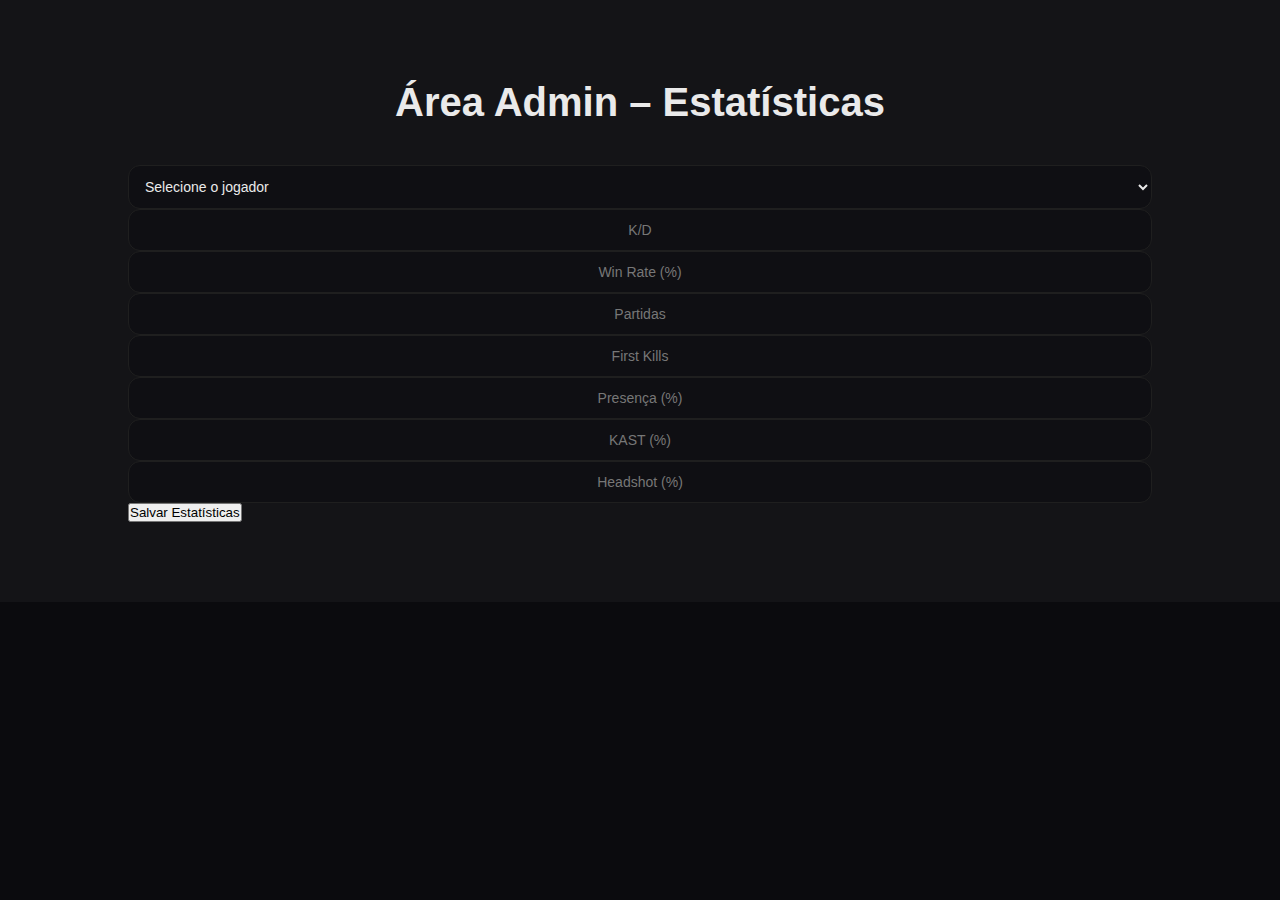
<file: admin.html>
<!DOCTYPE html>
<html lang="pt-BR">
<head>
  <meta charset="UTF-8">
  <title>Admin | BOTS ON</title>
  <link rel="stylesheet" href="assets/css/main.css">
  <link rel="stylesheet" href="assets/css/admin.css">
</head>
<body>

<section class="team">
  <h2>Área Admin – Estatísticas</h2>

  <select id="playerSelect">
    <option value="">Selecione o jogador</option>
    <option value="julius">JuliuS</option>
    <option value="edy">Ei_Edy</option>
    <option value="henri">Henri</option>
    <option value="guig4">Guig4</option>
    <option value="momin">Momin</option>
    <option value="dino">Dino</option>
    <option value="louis">Louis</option>
  </select>

  <div class="admin-form">
    <input id="kd" placeholder="K/D">
    <input id="wr" placeholder="Win Rate (%)">
    <input id="games" placeholder="Partidas">
    <input id="fk" placeholder="First Kills">
    <input id="presence" placeholder="Presença (%)">
    <input id="kast" placeholder="KAST (%)">
    <input id="hs" placeholder="Headshot (%)">
    
    <button id="saveBtn">Salvar Estatísticas</button>
  </div>
</section>

<script src="assets/js/admin.js"></script>
</body>
</html>
</file>
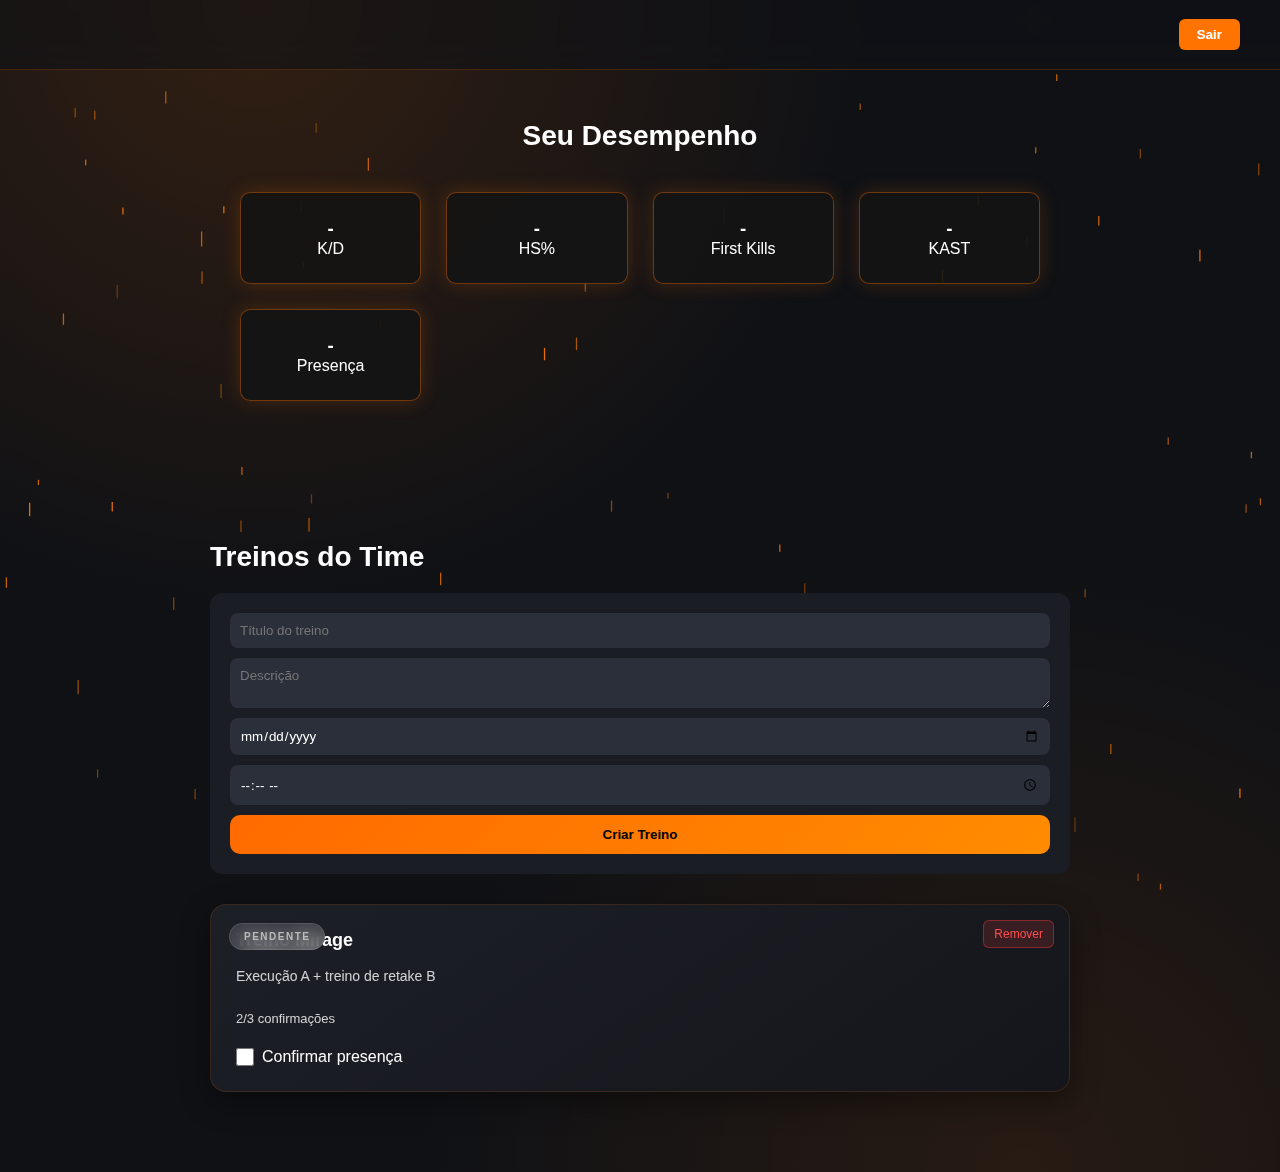
<file: dashboard.html>
<!DOCTYPE html>
<html lang="pt-br">
<head>
  <meta charset="UTF-8" />
  <title>Dashboard | BOTS ON</title>
  <link rel="stylesheet" href="assets/css/dashboard.css" />
</head>
<body>

  <canvas id="particles"></canvas>

  <nav class="top-bar">
    <span id="userNickname"></span>
    <button id="logoutBtn">Sair</button>
  </nav>

  <section class="dashboard">
    <h1>Seu Desempenho</h1>

    <div class="stats-grid">

      <div class="stat">
        <h3 id="kd">-</h3>
        <p>K/D</p>
      </div>

      <div class="stat">
        <h3 id="hs">-</h3>
        <p>HS%</p>
      </div>

      <div class="stat">
        <h3 id="fk">-</h3>
        <p>First Kills</p>
      </div>

      <div class="stat">
        <h3 id="kast">-</h3>
        <p>KAST</p>
      </div>

      <div class="stat">
        <h3 id="presence">-</h3>
        <p>Presença</p>
      </div>

    </div>
  </section>

  <div class="container">
  <h1>Treinos do Time</h1>

  <div class="create-form">
    <input type="text" placeholder="Título do treino">
    <textarea placeholder="Descrição"></textarea>

    <input type="date" class="training-date">
    <input type="time" class="training-time">

    <button>Criar Treino</button>
  </div>

  <div class="training-list">

    <div class="training-card">
      <span class="status-badge status-pending">PENDENTE</span>
      <button class="delete-btn">Remover</button>

      <div class="training-title">Treino Mirage</div>
      <div class="training-description">
        Execução A + treino de retake B
      </div>

      <div class="confirmations">2/3 confirmações</div>

      <label class="confirm-box">
        <input type="checkbox">
        Confirmar presença
      </label>
    </div>

  </div>
</div>


  <script type="module" src="assets/js/pages/dashboard.js"></script>
  <script src="assets/js/services/particles.js"></script>

</body>
</html>
</file>
<file: assets/css/admin.css>
:root {
  --bg: #0b0b0e;
  --card: #141417;
  --accent: #ff7a00;
  --accent-soft: rgba(255,122,0,0.15);
  --text: #eaeaea;
  --border: #1f1f1f;
}

* {
  box-sizing: border-box;
}

html, body {
  margin: 0;
  padding: 0;
  background: var(--bg);
}

body.admin {
  min-height: 100vh;
  font-family: Inter, Arial, Helvetica, sans-serif;
  background: radial-gradient(circle at top, #121212, #000);
  color: var(--text);
}

.admin-header {
  padding: 28px 20px;
  text-align: center;
  background: linear-gradient(180deg, #111, #000);
  border-bottom: 1px solid var(--border);
}

.admin-header h1 {
  margin: 0;
  font-size: 22px;
  letter-spacing: 1px;
  color: var(--accent);
}

.admin-container {
  max-width: 1100px;
  margin: auto;
  padding: 40px 20px;
  display: flex;
  flex-direction: column;
  align-items: center;
}

.card {
  width: 100%;
  background: var(--card);
  border-radius: 16px;
  padding: 32px;
  margin-bottom: 32px;
  display: flex;
  flex-direction: column;
  align-items: center;
  box-shadow: 0 10px 30px rgba(0,0,0,0.5);
}

.card h2 {
  width: 100%;
  text-align: center;
  margin: 0 0 28px;
  color: var(--accent);
  font-size: 18px;
  letter-spacing: 0.5px;
}

.form-grid {
  width: 100%;
  max-width: 600px;
  display: grid;
  grid-template-columns: 1fr 1fr;
  gap: 18px;
}

.players-grid {
  width: 100%;
  display: flex;
  flex-direction: column;
  gap: 16px;
}

.player-row {
  width: 100%;
  display: grid;
  grid-template-columns: 2fr repeat(6, 1fr);
  gap: 12px;
  align-items: center;
}

input,
select {
  width: 100%;
  padding: 12px;
  border-radius: 12px;
  background: #0f0f13;
  border: 1px solid var(--border);
  color: var(--text);
  text-align: center;
  font-size: 14px;
  transition: 0.2s;
}

select {
  text-align: left;
}

input::placeholder {
  color: #777;
}

input:focus,
select:focus {
  outline: none;
  border-color: var(--accent);
  box-shadow: 0 0 0 2px var(--accent-soft);
}

.btn {
  width: 100%;
  max-width: 340px;
  margin: 28px auto 0;
  padding: 14px;
  border-radius: 14px;
  font-weight: 600;
  font-size: 15px;
  cursor: pointer;
  border: none;
  transition: 0.25s;
}

.btn.primary {
  background: linear-gradient(135deg, #ff7a00, #ff9a2f);
  color: #000;
}

.btn.primary:hover {
  filter: brightness(1.1);
}

.btn.secondary {
  background: transparent;
  color: var(--accent);
  border: 1px dashed var(--accent);
}

.btn.secondary:hover {
  background: var(--accent-soft);
}

@media (max-width: 900px) {
  .player-row{
    display:grid;
    grid-template-columns:1.6fr repeat(4,1fr);
    gap:10px;
}

}
</file>
<file: assets/css/dashboard.css>
body {
  margin: 0;
  font-family: 'Inter', sans-serif;

  background:
    radial-gradient(circle at 20% 0%, rgba(255,115,0,0.15), transparent 40%),
    radial-gradient(circle at 80% 100%, rgba(255,115,0,0.1), transparent 40%),
    #0f1115;

  color: #fff;
  overflow-x: hidden;
}

#particles {
  position: fixed;
  width: 100%;
  height: 100%;
  z-index: -1;
}

.dashboard {
  position: relative;
  z-index: 2;
  padding-top: 120px;
  text-align: center;
}

.stats-grid {
  display: grid;
  grid-template-columns: repeat(auto-fit, minmax(150px, 1fr));
  gap: 25px;
  max-width: 800px;
  margin: 40px auto;
}

.stat {
  background: rgba(20,20,20,0.9);
  padding: 25px;
  border-radius: 10px;
  border: 1px solid rgba(255,115,0,0.4);
  box-shadow: 0 0 20px rgba(255,115,0,0.2);
}

.top-bar {
  backdrop-filter: blur(10px);
  background: rgba(15,17,21,0.6);
  border-bottom: 1px solid rgba(255,115,0,0.2);
  position: fixed;
  top: 0;
  left: 0;
  width: 100%;
  height: 70px;

  display: flex;
  justify-content: space-between;
  align-items: center;

  padding: 0 40px;

  box-sizing: border-box;

  z-index: 10;
}
.top-bar button {
  background: #ff7300;
  border: none;
  padding: 8px 18px;
  color: white;
  border-radius: 6px;
  cursor: pointer;
  font-weight: bold;
  transition: 0.3s;
}

.top-bar button:hover {
  box-shadow: 0 0 10px rgba(255,115,0,0.8);
  transform: translateY(-2px);
}

/* treinos */

/* ===== RESET ===== */
* {
  margin: 0;
  padding: 0;
  box-sizing: border-box;
  font-family: 'Inter', sans-serif;
}



/* ===== CONTAINER ===== */
.container {
  max-width: 900px;
  margin: 120px auto 60px auto;
  padding: 20px;
}

/* ===== TITULO ===== */
h1 {
  margin-bottom: 20px;
  font-size: 28px;
}

/* ===== FORM CRIAR TREINO ===== */
.create-form {
  background: #1a1d24;
  padding: 20px;
  border-radius: 12px;
  margin-bottom: 30px;
  display: flex;
  flex-direction: column;
  gap: 10px;
}
.create-form input,
.create-form textarea {
  padding: 10px;
  border-radius: 8px;
  border: none;
  background: #2a2f3a;
  color: #fff;
  transition: 0.2s;
}

.create-form button {
  background: linear-gradient(135deg, #ff6a00, #ff8c00);
  border: none;
  padding: 12px;
  border-radius: 10px;
  font-weight: bold;
  cursor: pointer;
  transition: 0.3s ease;
}

.create-form button:hover {
  transform: translateY(-2px);
  box-shadow: 0 0 15px rgba(255,115,0,0.5);
}

/* ===== LISTA DE TREINOS ===== */
.training-list {
  display: flex;
  flex-direction: column;
  gap: 20px;
}

/* ===== CARD TREINO ===== */
.training-card {
  display: flex;
  flex-direction: column;
  gap: 12px;
  animation: fadeIn 0.4s ease;
  position: relative;
  padding: 25px;
  background: linear-gradient(145deg, #1c1f26, #14161b);
  border-radius: 16px;
  border: 1px solid rgba(255, 115, 0, 0.15);
  box-shadow: 0 10px 30px rgba(0, 0, 0, 0.4);
  transition: 0.25s ease;
  overflow: hidden;
}

.training-card:hover {
  transform: translateY(-6px);
  box-shadow: 0 15px 40px rgba(255, 115, 0, 0.2);
}

.training-card::before {
  content: "";
  position: absolute;
  top: 0;
  left: -100%;
  width: 100%;
  height: 100%;
  background: linear-gradient(120deg, transparent, rgba(255,115,0,0.1), transparent);
  transition: 0.6s;
}

.training-card:hover::before {
  left: 100%;
}

/* ===== TREINO CONFIRMADO ===== */
.training-card.confirmed {
  border: 1px solid rgba(0, 200, 83, 0.4);
  box-shadow: 0 0 25px rgba(0, 200, 83, 0.2);
}

/* ===== TITULO TREINO ===== */
.training-title {
  font-size: 18px;
  font-weight: bold;
  margin-bottom: 5px;
}

.training-description {
  font-size: 14px;
  opacity: 0.8;
  margin-bottom: 15px;
}

/* ===== CONFIRMAÇÕES ===== */
.confirmations {
  font-size: 13px;
  margin-bottom: 10px;
  opacity: 0.8;
}

/* ===== CHECKBOX CUSTOM ===== */
.confirm-box {
  display: flex;
  align-items: center;
  gap: 8px;
  cursor: pointer;
}

.confirm-box input {
  width: 18px;
  height: 18px;
  accent-color: #ff6a00;
  cursor: pointer;
}

/* ===== BOTÃO REMOVER ===== */
.delete-btn {
  background: rgba(255, 59, 59, 0.15);
  color: #ff4d4d;
  border: 1px solid rgba(255,59,59,0.4);
  transition: 0.2s ease;
  position: absolute;
  top: 15px;
  right: 15px;
  padding: 6px 10px;
  border-radius: 6px;
  font-size: 12px;
  cursor: pointer;
  transition: 0.2s;
}

.delete-btn:hover {
  background: rgba(255, 0, 0, 0.25);
  box-shadow: 0 0 12px rgba(255,0,0,0.4);
}

/* ===== STATUS ===== */
.status-badge {
  position: absolute;
  top: 18px;
  left: 18px;

  font-size: 10px;
  padding: 7px 14px;
  border-radius: 30px;

  font-weight: 600;
  letter-spacing: 1.5px;

  backdrop-filter: blur(10px);
}

.status-pending {
  background: rgba(255,255,255,0.08);
  color: #bbb;
  border: 1px solid rgba(255,255,255,0.1);
}

.status-confirmed {
  background: rgba(0, 200, 83, 0.15);
  color: #00ff95;
  border: 1px solid rgba(0, 255, 149, 0.5);
  box-shadow: 0 0 12px rgba(0,255,149,0.3);
}

.confirmed-users {
  margin-top: 18px;
  padding: 18px;
  border-radius: 14px;

  background: linear-gradient(
    145deg,
    rgba(255,115,0,0.06),
    rgba(255,115,0,0.02)
  );

  border: 1px solid rgba(255,115,0,0.12);

  box-shadow: inset 0 0 15px rgba(255,115,0,0.05);
}

.confirmed-users strong {
  display: block;
  margin-bottom: 8px;
  color: #ff8c42;
  font-size: 12px;
  text-transform: uppercase;
  letter-spacing: 1px;
}

.confirmed-users div:hover {
  color: #ffb066;
  transform: translateX(4px);
  transition: 0.2s ease;
}

.training-datetime {
  font-size: 14px;
  color: #ff9d4d;
  display: flex;
  align-items: center;
  gap: 6px;
  font-weight: 500;
}

.training-datetime::before {
  content: "📅";
}

@keyframes fadeIn {
  from {
    opacity: 0;
    transform: translateY(10px);
  }
  to {
    opacity: 1;
    transform: translateY(0);
  }
}
</file>
<file: assets/css/main.css>
@import url("./base/reset.css");
@import url("./base/variables.css");

@import url("./components/buttons.css");
@import url("./components/players.css");
@import url("./components/modal.css");
@import url("./components/ranking.css");

@import url("./pages/home.css");
@import url("./pages/admin.css");

/* Barra fixa no topo */
.top-auth {
  position: fixed;
  top: 0;
  left: 0;
  width: 100%;
  z-index: 999;
}

/* Botões base */
.auth-btn {
  position: absolute;
  top: 20px;
  padding: 8px 22px;
  border-radius: 6px;
  text-decoration: none;
  font-weight: bold;
  letter-spacing: 1px;
  transition: 0.3s;
  font-size: 14px;
}

/* ESQUERDA */
.auth-btn.left {
  left: 40px;
  background: transparent;
  border: 2px solid #ff7300;
  color: #ff7300;
}

.auth-btn.left:hover {
  background: #ff7300;
  color: white;
  box-shadow: 0 0 12px rgba(255,115,0,0.8);
}

/* DIREITA */
.auth-btn.right {
  right: 40px;
  background: linear-gradient(90deg, #ff7300, #ff4500);
  color: white;
}

.auth-btn.right:hover {
  box-shadow: 0 0 15px rgba(255,115,0,0.8);
  transform: translateY(-2px);
}
</file>
